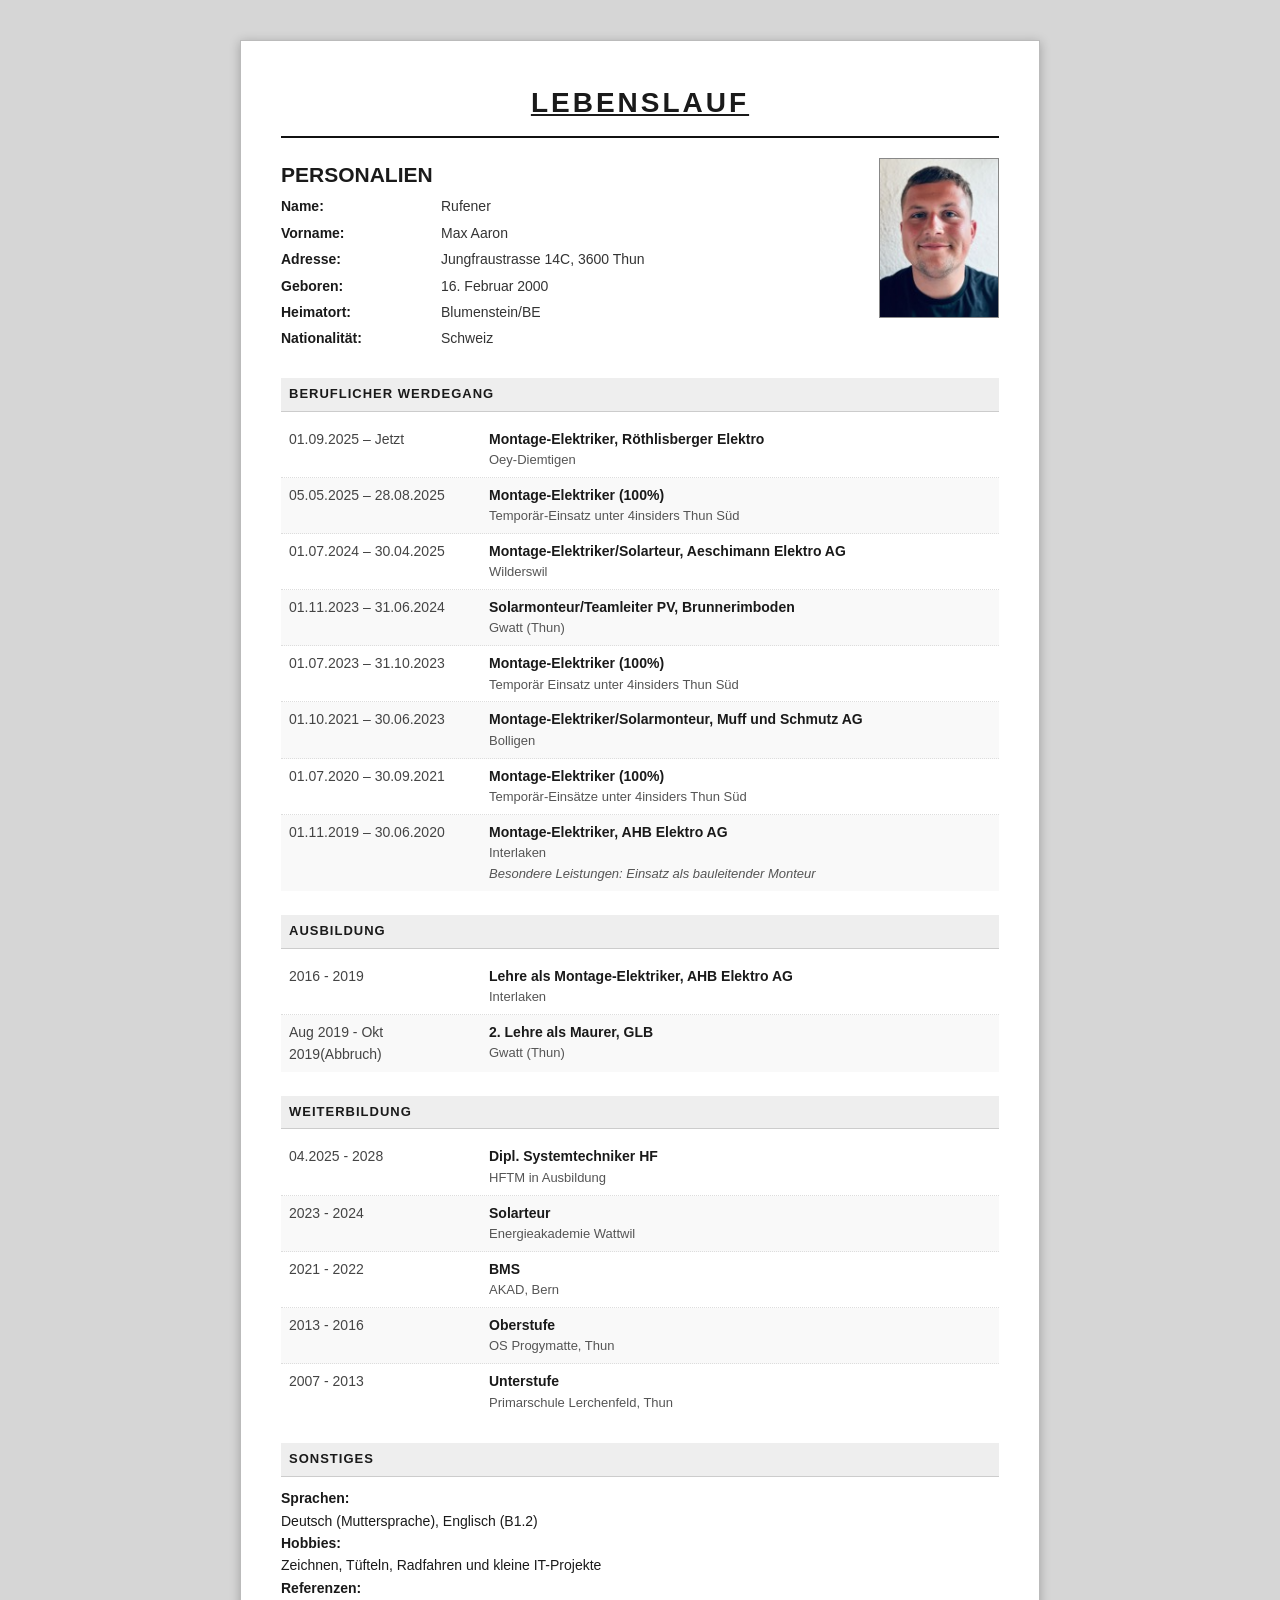
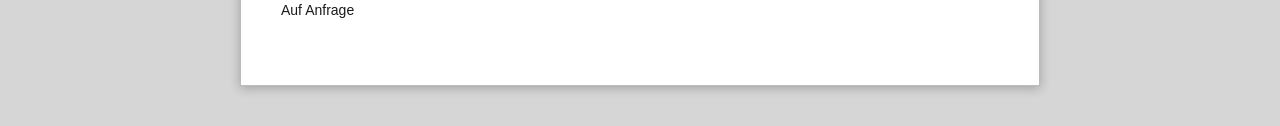
<file: index.html>
<!DOCTYPE html>
<html>
    <head>
        <meta charset="UTF-8">
        <meta name="viewport" content="width=device-width, initial-scale=1.0">
        <title>CV Max Rufener</title>
        <link rel="stylesheet" href="style.css">
    </head>
    <body>
        
        <main class="cv-page">

            <header class="cv-header">
                <div class="cv-header__info">
                    <h1 class="cv-title">LEBENSLAUF</h1>
                    <hr class="cv-divider">
                </div>
            </header>

            <section class="cv-section cv-personalien">
                <div class="cv-personalien__text">
                    <h2 class="cv-section-title">PERSONALIEN</h2>
                    <dl class="cv-dl">
                        <dt>Name:</dt>
                        <dd>Rufener</dd>
                        <dt>Vorname:</dt>
                        <dd>Max Aaron</dd>
                        <dt>Adresse:</dt>
                        <dd>Jungfraustrasse 14C, 3600 Thun</dd>
                        <dt>Geboren:</dt>
                        <dd>16. Februar 2000</dd>
                        <dt>Heimatort:</dt>
                        <dd>Blumenstein/BE</dd>
                        <dt>Nationalität:</dt>
                        <dd>Schweiz</dd>
                    </dl>
                </div>
                <figure class="cv-personalien__foto">
                    <img src="foto.jpeg" alt="Bild von Max Rufener">
                </figure>   
            </section>


            <section class="cv-section">
                <h2 class="cv-section__title">BERUFLICHER WERDEGANG</h2>
                <ul class="cv-list">
                    <li class="cv-list__item">
                        <time class="cv-list__date">01.09.2025 – Jetzt</time>
                        <div class="cv-list__detail">
                            <strong>Montage-Elektriker, Röthlisberger Elektro</strong>
                            <span>Oey-Diemtigen</span>
                        </div>
                    </li>
                    <li class="cv-list__item">
                        <time class="cv-list__date">05.05.2025 – 28.08.2025</time>
                        <div class="cv-list__detail">
                            <strong>Montage-Elektriker (100%)</strong>
                            <span>Temporär-Einsatz unter 4insiders Thun Süd</span>
                        </div>
                    </li>
                    <li class="cv-list__item">
                        <time class="cv-list__date">01.07.2024 – 30.04.2025</time>
                        <div class="cv-list__detail">
                            <strong>Montage-Elektriker/Solarteur, Aeschimann Elektro AG</strong>
                            <span>Wilderswil</span>
                        </div>
                    </li>
                    <li class="cv-list__item">
                        <time class="cv-list__date">01.11.2023 – 31.06.2024</time>
                        <div class="cv-list__detail">
                            <strong>Solarmonteur/Teamleiter PV, Brunnerimboden</strong>
                            <span>Gwatt (Thun)</span>
                        </div>
                    </li>
                    <li class="cv-list__item">
                        <time class="cv-list__date">01.07.2023 – 31.10.2023</time>
                        <div class="cv-list__detail">
                            <strong>Montage-Elektriker (100%)</strong>
                            <span>Temporär Einsatz unter 4insiders Thun Süd</span>
                        </div>
                    </li>
                    <li class="cv-list__item">
                        <time class="cv-list__date">01.10.2021 – 30.06.2023</time>
                        <div class="cv-list__detail">
                            <strong>Montage-Elektriker/Solarmonteur, Muff und Schmutz AG</strong>
                            <span>Bolligen</span>
                        </div>
                    </li>
                    <li class="cv-list__item">
                        <time class="cv-list__date">01.07.2020 – 30.09.2021</time>
                        <div class="cv-list__detail">
                            <strong>Montage-Elektriker (100%)</strong>
                            <span>Temporär-Einsätze unter 4insiders Thun Süd</span>
                        </div>
                    </li>
                    <li class="cv-list__item">
                        <time class="cv-list__date">01.11.2019 – 30.06.2020</time>
                        <div class="cv-list__detail">
                            <strong>Montage-Elektriker, AHB Elektro AG</strong>
                            <span>Interlaken</span>
                            <em>Besondere Leistungen: Einsatz als bauleitender Monteur</em>
                        </div>
                    </li>
                </ul>
            </section>


            <section class="cv-section">
                <h2 class="cv-section__title">AUSBILDUNG</h2>
                <ul class="cv-list">
                    <li class="cv-list__item">
                        <time class="cv-list__date">2016 - 2019</time>
                        <div class="cv-list__detail">
                            <strong>Lehre als Montage-Elektriker, AHB Elektro AG</strong>
                            <span>Interlaken</span>
                        </div>
                    </li>
                    <li class="cv-list__item">
                        <time class="cv-list__date">Aug 2019 - Okt 2019(Abbruch)</time>
                        <div class="cv-list__detail">
                            <strong>2. Lehre als Maurer, GLB</strong>
                            <span>Gwatt (Thun)</span>
                        </div>
                    </li>
                </ul>
            </section>


            <section class="cv-section">
                <h2 class="cv-section__title">WEITERBILDUNG</h2>
                <ul class="cv-list">
                    <li class="cv-list__item">
                        <time class="cv-list__date">04.2025 - 2028</time>
                        <div class="cv-list__detail">
                            <strong>Dipl. Systemtechniker HF</strong>
                            <span>HFTM in Ausbildung</span>
                        </div>
                    </li>
                    <li class="cv-list__item">
                        <time class="cv-list__date">2023 - 2024</time>
                        <div class="cv-list__detail">
                            <strong>Solarteur</strong>
                            <span>Energieakademie Wattwil</span>
                        </div>
                    </li>
                    <li class="cv-list__item">
                        <time class="cv-list__date">2021 - 2022</time>
                        <div class="cv-list__detail">
                            <strong>BMS</strong>
                            <span>AKAD, Bern</span>
                        </div>
                    </li>
                    <li class="cv-list__item">
                        <time class="cv-list__date">2013 - 2016</time>
                        <div class="cv-list__detail">
                            <strong>Oberstufe</strong>
                            <span>OS Progymatte, Thun</span>
                        </div>
                    </li>
                    <li class="cv-list__item">
                        <time class="cv-list__date">2007 - 2013</time>
                        <div class="cv-list__detail">
                            <strong>Unterstufe</strong>
                            <span>Primarschule Lerchenfeld, Thun</span>
                        </div>
                    </li>
                </ul>
            </section>

            <section class="cv-section">
                <h2 class="cv-section__title">SONSTIGES</h2>
                <d1 class="cv-d1">
                    <dt><b>Sprachen:</b></dt>
                    <dd>Deutsch (Muttersprache), Englisch (B1.2)</dd>
                    <dt><b>Hobbies:</b></dt>
                    <dd>Zeichnen, Tüfteln, Radfahren und kleine IT-Projekte</dd>
                    <dt><b>Referenzen:</b></dt>
                    <dd>Auf Anfrage</dd>
                </d1>
            </section>
        </main>
    </body>
</html>
</file>
<file: style.css>
/* CV Max Rufener – style.css (External Stylesheet) */

/* Reset */
* {
    margin: 0;
    padding: 0;
    box-sizing: border-box;
}

/* Body */
body {
    background-color: #d6d6d6;
    font-family: Arial, Helvetica, sans-serif;
    font-size: 14px;
    color: #1a1a1a;
    line-height: 1.6;
}

/* MAIN CONTAINER */
.cv-page {
    width: 100%;
    max-width: 800px;
    margin: 40px auto;
    background-color: #ffffff;
    border: 1px solid #bbbbbb;
    box-shadow: 0 2px 10px rgba(0, 0, 0, 0.25);
    padding: 40px;
}

/* HEADER */
.cv-header {
    margin-bottom: 20px;
}

.cv-title {
    text-align: center;
    font-size: 28px;
    letter-spacing: 3px;
    text-decoration: underline;
    margin-bottom: 10px;
}

.cv-divider {
    border: none;
    border-top: 2px solid #111111;
    margin-bottom: 20px;
}

/* SECTIONS */
.cv-section {
    margin-bottom: 24px;
}

.cv-section__title {
    background-color: #eeeeee;
    font-size: 13px;
    font-weight: bold;
    letter-spacing: 1px;
    padding: 6px 8px;
    margin-bottom: 10px;
    border-bottom: 1px solid #cccccc;
}

/* PERSONAL STUFF */
.cv-personalien {
    display: flex;
    flex-direction: row;
    justify-content: space-between;
    align-items: flex-start;
    gap: 20px;
}

.cv-personalien__text {
    flex: 1;
}

.cv-personalien__foto {
    flex-shrink: 0;
}

.cv-personalien__foto img {
    width: 120px;
    height: 160px;
    object-fit: cover;
    border: 1px solid #888888;
    display: block;
}

/* DEFINITION LISTS */
.cv-dl {
    display: grid;
    grid-template-columns: 150px 1fr;
    gap: 4px 10px;
    padding: 4px 0;
}

.cv-dl dt {
    font-weight: bold;
    color: #1a1a1a;
}

.cv-dl dd {
    color: #333333;
}

/* LISTS (ul) */
.cv-list {
    list-style: none;
    padding: 0;
}

.cv-list__item {
    display: flex;
    flex-direction: row;
    gap: 10px;
    padding: 6px 8px;
    border-bottom: 1px dotted #dddddd;
}

.cv-list__item:last-child {
    border-bottom: none;
}

.cv-list__item:nth-child(even) {
    background-color: #f9f9f9;
}

/* DATE */
.cv-list__date {
    min-width: 190px;
    width: 190px;
    color: #444444;
    font-style: normal;
    flex-shrink: 0;
}

/* TOPIC */
.cv-list__detail {
    flex: 1;
}

.cv-list__detail strong {
    display: block;
    font-weight: bold;
}

.cv-list__detail span,
.cv-list__detail em {
    display: block;
    color: #555555;
    font-size: 13px;
}

.cv-list__detail em {
    font-style: italic;
}

/* RESPONSIVE: MOBILE */
@media (max-width: 600px) {

    .cv-page {
        margin: 10px;
        padding: 20px;
    }

    .cv-personalien {
        flex-direction: column;
    }

    .cv-personalien__foto img {
        width: 100px;
        height: 133px;
    }

    .cv-list__item {
        flex-direction: column;
        gap: 2px;
    }

    .cv-list__date {
        width: 100%;
        font-size: 12px;
        color: #777777;
    }

    .cv-dl {
        grid-template-columns: 120px 1fr;
    }
}
</file>
